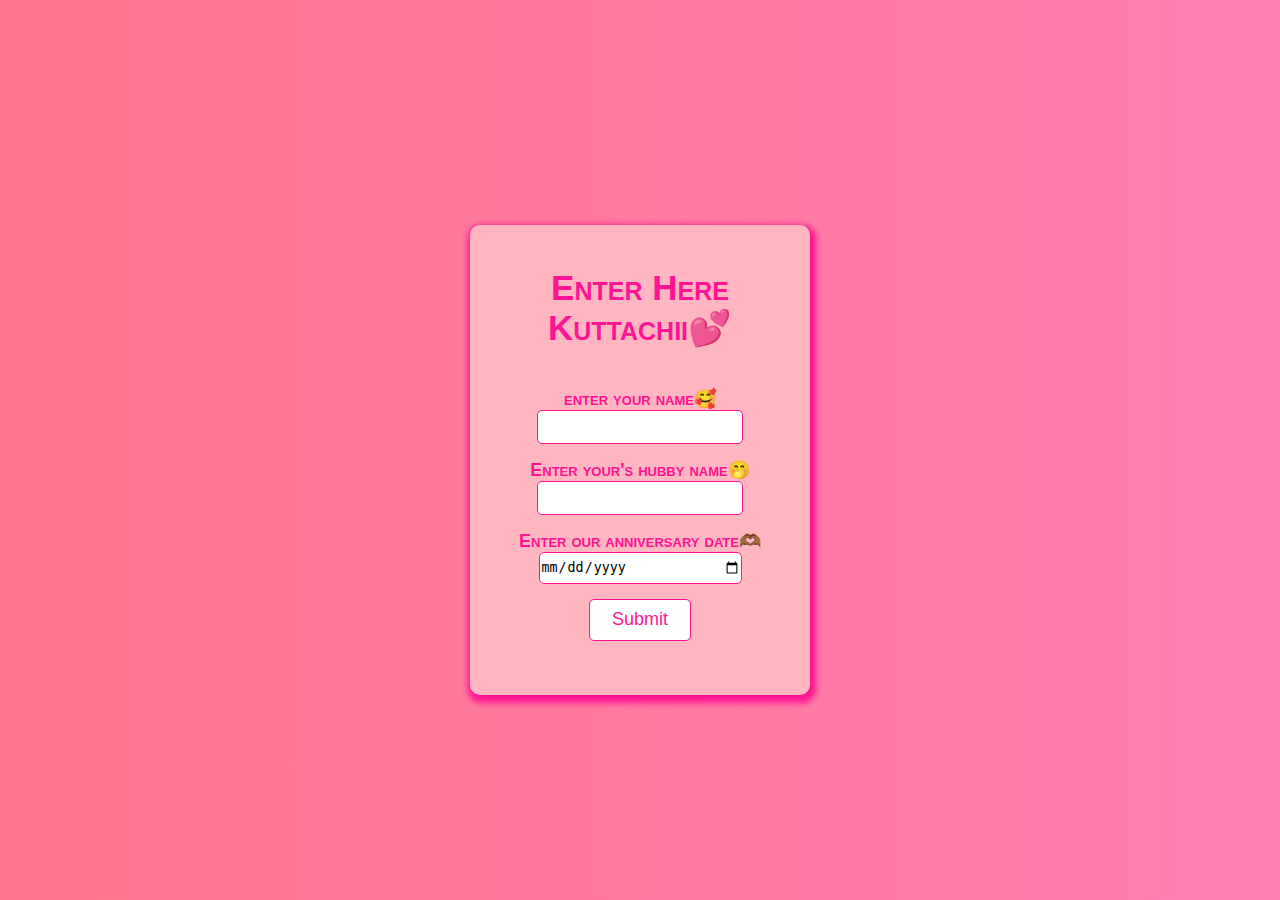
<file: index.html>
<!DOCTYPE html>
<html lang="en">

<head>
    <meta charset="UTF-8">
    <meta name="viewport" content="width=device-width, initial-scale=1.0">
    <title>Love Letter 💌</title>
    <link rel="shortcut icon" href="envelope.png" type="image/x-icon">
    <link rel="stylesheet" href="index.css">
</head>

<body>
    <form action="next.html" method="post">
        <h1>Enter Here Kuttachii💕</h1>
        <label for="username">enter your name🥰
            <input type="text" id="username">
        </label>
        <label for="text">Enter your's hubby name🤭
            <input type="text" required>
        </label>
        <label for="anniversary">Enter our anniversary date🫶🏾
            <input type="date" id="anniversary">
        </label>
        <a href="next.html">Submit</a>
    </form>
</body>

</html>
</file>
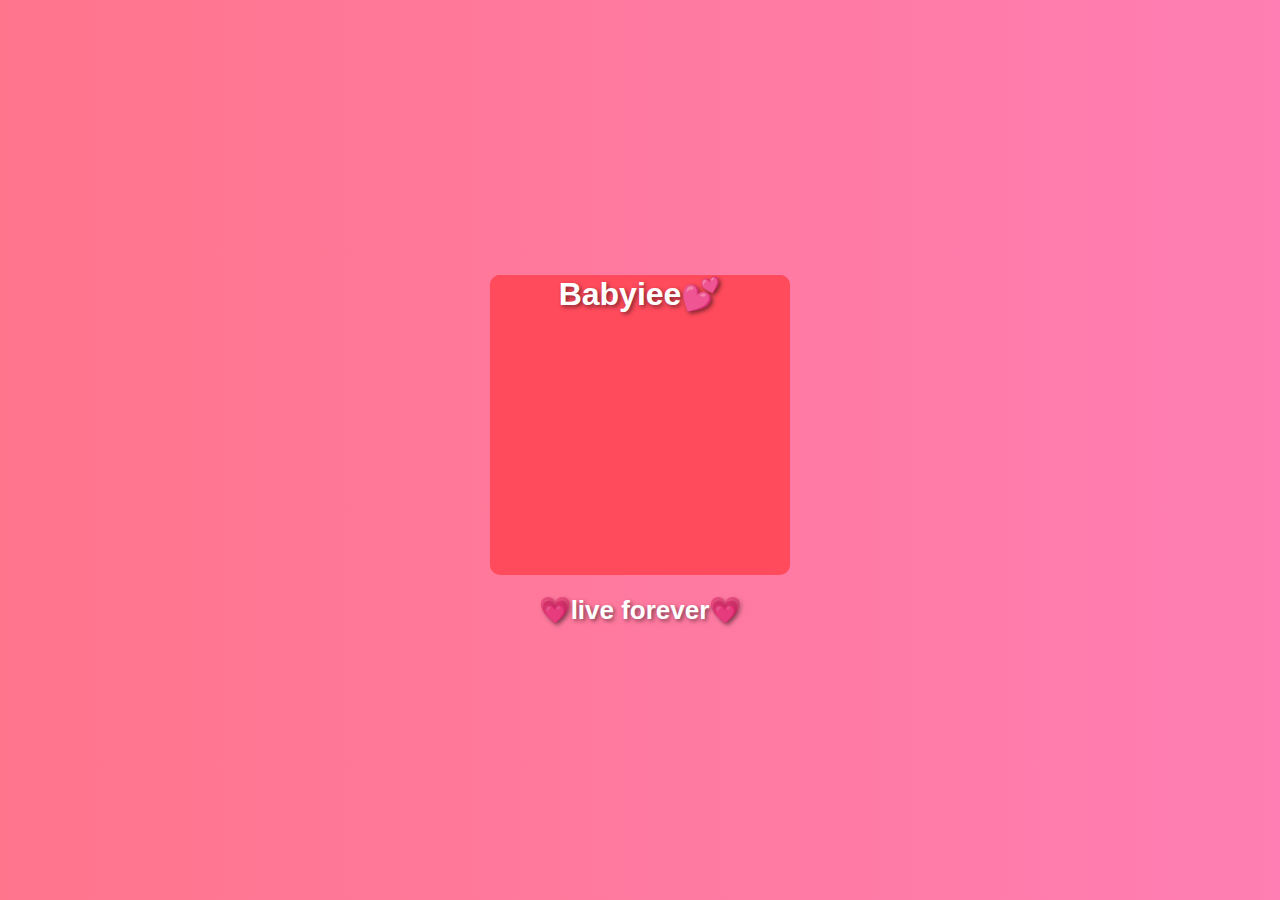
<file: next.html>
<!DOCTYPE html>
<html lang="en">

<head>
    <meta charset="UTF-8">
    <meta name="viewport" content="width=device-width, initial-scale=1.0">
    <title>Love Letter 💌</title>
    <link rel="shortcut icon" href="envelope.png" type="image/x-icon">
    <link rel="stylesheet" href="next.css">
</head>

<body>
    <div>
        <div class="container">
            <div class="envelope">
                <div class="top">
                    <h1>Babyiee💕</h1>
                </div>
                <div class="letter">
                    <h2>My Darling❤️</h2>
                    <p>
                        From the moment I met you,<br>
                        my world became brighter.<br>
                        You are my today and all of my tomorrows.💕
                    </p>
                    <a href="word.html">Click Here</a>
                </div>
            </div>
            <h1 class="hint">💗live forever💗</h1>
        </div>

</body>

</html>
</file>
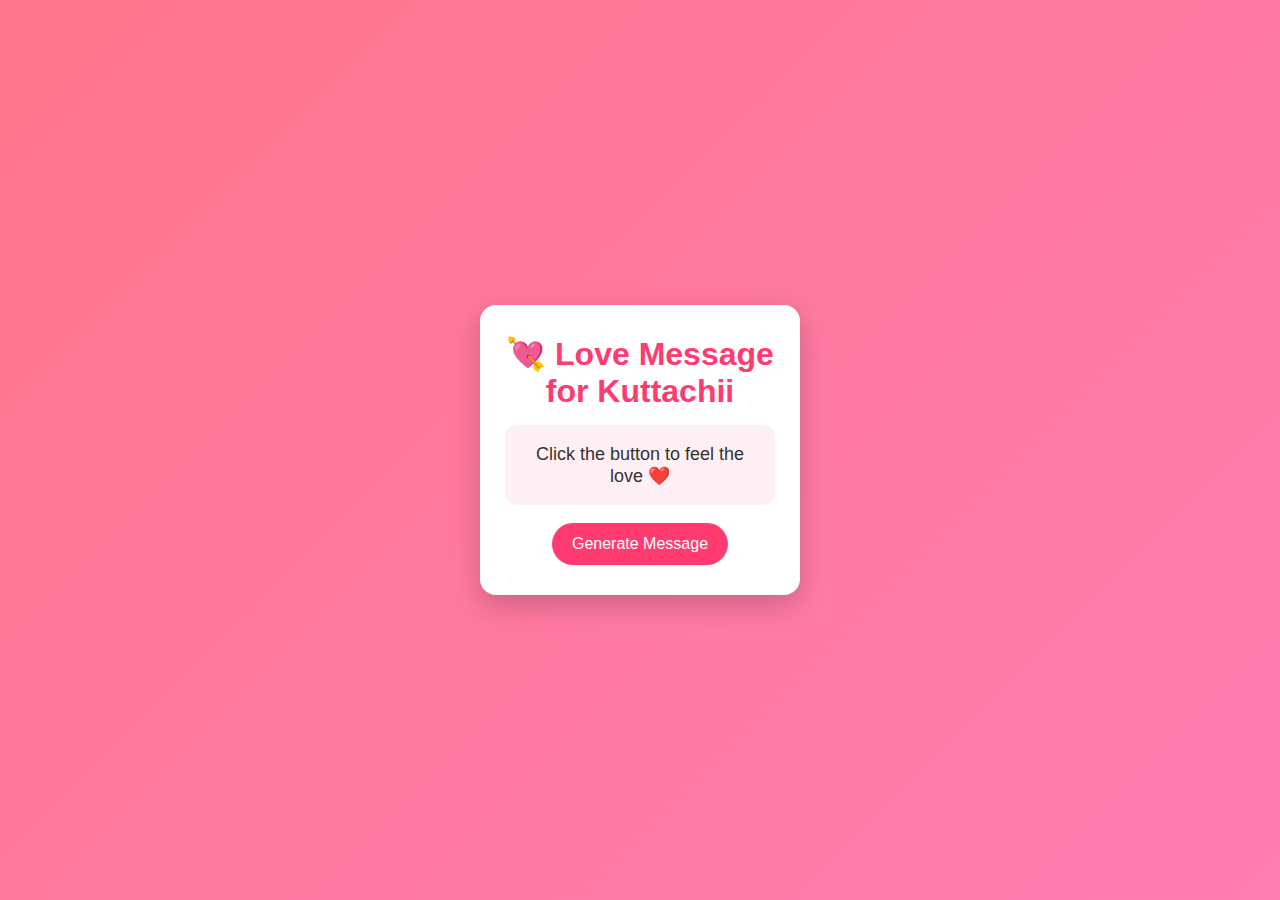
<file: word.html>
<!DOCTYPE html>
<html lang="en">
<head>
<meta charset="UTF-8">
<title>Love Letter 💌</title>
<link rel="shortcut icon" href="envelope.png" type="image/x-icon">
<link rel="stylesheet" href="word.css">
</head>

<body>

<div class="container">
  <h1>💘 Love Message for Kuttachii</h1>

  <div id="message" class="message-box">
    Click the button to feel the love ❤️
  </div>

  <button onclick="generateLove()">Generate Message</button>
</div>

<script>
const messages = [
  "You are the reason my heart smiles every day ❤️",
  "Every moment with you is my favorite moment 💕",
  "You make my world brighter just by being in it ✨",
  "I never knew what love was until I met you 💖",
  "Your smile is my favorite view 😍",
  "With you, everything feels right 💘",
  "You are my today and all of my tomorrows 💝",
  "My heart chose you, and it will always choose you ❤️"
];

function generateLove(){
  const box = document.getElementById("message");

  const randomIndex = Math.floor(Math.random() * messages.length);

  box.style.animation = "none";
  box.offsetHeight; // re-trigger animation
  box.style.animation = "pop .4s ease";

  box.textContent = messages[randomIndex];
}
</script>

</body>
</html>
</file>
<file: index.css>
body {
            background: linear-gradient(to right, #ff758c, #ff7eb3);
            font-family: 'Segoe UI', Tahoma, Geneva, Verdana, sans-serif;
            display: flex;
            justify-content: center;
            align-items: center;
            height: 100vh;
            margin: auto;
        }

        form {
            display: flex;
            flex-direction: column;
            align-items: center;
            gap: 15px;
            margin-top: 20px;
            padding: 20px;
            border-radius: 10px;
            background-color: lightpink;
            box-shadow: 2px 4px 6px 4px deeppink;
            height: 430px;
            width: 300px;
            animation: pulse 1.3s infinite;
        }

        @keyframes pulse {
            0% {
                transform: scale(1);
                box-shadow: 0 0 0 0 rgba(255, 20, 147, 0.7);
            }
        }

        form label input {
            width: 200px;
            height: 30px;
            border-radius: 5px;
            border: none;
            border: 1px solid deeppink;
            outline: none;
        }

        form ::placeholder {
            color: deeppink;
            font-weight: bold;
            font-size: 18px;
            text-align: center;
        }

        form label {
            color: deeppink;
            font-size: 18px;
            font-weight: bold;
            font-variant: small-caps;
            text-align: center;
        }

        form h1 {
            color: deeppink;
            font-size: 35px;
            font-variant: small-caps;
            text-align: center;
        }

        form a {
            width: 100px;
            height: 40px;
            border-radius: 5px;
            border: none;
            background-color: white;
            color: deeppink;
            font-size: 18px;
            border: 1px solid deeppink;
            display: flex;
            align-items: center;
            justify-content: center;
            text-decoration: none;
        }

        form a:hover {
            box-shadow: 1px 1px 3px 2px deeppink;
        }
</file>
<file: next.css>
* {
        margin: 0px;
        padding: 0px;
        box-sizing: border-box;
    }

    body {
        height: 100vh;
        display: flex;
        justify-content: center;
        align-items: center;
        background: linear-gradient(to right, #ff758c, #ff7eb3);
        font-family: 'Segoe UI', Tahoma, Geneva, Verdana, sans-serif;
    }
    
    .container {
        text-align: center;
    }

    .top h1 {
        color: white;
        margin-bottom: 20px;
        text-shadow: 2px 2px 4px rgba(0, 0, 0, 0.5);
    }

    .envelope {
        position: relative;
        width: 300px;
        height: 300px;
        background: #ff4b5c;
        border-radius: 10px;
        overflow: hidden;
        cursor: pointer;
    }

    .top {
        position: absolute;
        top: 0;
        left: 0;
        width: 100%;
        height: 50px;
        background: #ff4b5c;
    }

    .letter {
        position: absolute;
        top: 50px;
        left: 0;
        width: 100%;
        height: 150px;
        background: #fff0f5;
        padding: 20px;
        box-sizing: border-box;
        transform: translateX(350px);
        transition: transform 0.5s ease;
    }

    .letter h2 {
        margin: 0;
        font-size: 24px;
        color: #ff4b5c;
    }

    .letter p {
        margin: 10px 0;
        font-size: 16px;
        color: #555;
    }

    .letter span {
        display: block;
        margin-top: 10px;
        color: #ff4b5c;
        font-weight: bold;
    }

    .envelope:hover .letter {
        transform: translateY(0);
    }

    .hint {
        margin-top: 20px;
        color: white;
        font-size: 26px;
        animation: pulse 1.3s infinite;
        text-shadow: 2px 2px 4px rgba(0, 0, 0, 0.5);
    }
    .container a{
        display: block;
        margin-top: 20px;
        padding: 10px;
        background-color: #ff4b5c;
        color: white;
        border-radius: 5px;
        text-decoration: none;
        transition: background-color 0.3s ease;
        font-size: 20px;
    }
    .container a:hover{
        background-color: #ff758c;
       box-shadow: 2px 4px 6px 4px #ff4b5c;
    }
    @keyframes pulse {
        0% {
            opacity: 1;
        }

        50% {
            opacity: 0.8;
        }

        100% {
            opacity: 1;
        }
    }
</file>
<file: word.css>
*{
  margin:0;
  padding:0;
  box-sizing:border-box;
  font-family: Arial, sans-serif;
}

body{
  min-height:100vh;
  display:flex;
  justify-content:center;
  align-items:center;
  background:linear-gradient(135deg,#ff758c,#ff7eb3);
}

.container{
  background:#fff;
  padding:30px 25px;
  width:320px;
  border-radius:16px;
  text-align:center;
  box-shadow:0 10px 30px rgba(0,0,0,.2);
  animation:fadeIn .8s ease;
}

h1{
  color:#ff3b6f;
  margin-bottom:15px;
}

.message-box{
  min-height:80px;
  display:flex;
  align-items:center;
  justify-content:center;
  padding:15px;
  border-radius:12px;
  background:#fff0f5;
  color:#333;
  font-size:18px;
  margin-bottom:18px;
  animation:pop .4s ease;
}

button{
  border:none;
  outline:none;
  padding:12px 20px;
  background:#ff3b6f;
  color:white;
  border-radius:30px;
  font-size:16px;
  cursor:pointer;
  transition:transform .2s;
  animation:pulse 1.8s infinite;
}

button:hover{
  transform:scale(1.05);
}

/* animations */

@keyframes pulse{
  0%{box-shadow:0 0 0 0 rgba(255,59,111,.6);}
  70%{box-shadow:0 0 0 15px rgba(255,59,111,0);}
  100%{box-shadow:0 0 0 0 rgba(255,59,111,0);}
}

@keyframes pop{
  from{transform:scale(.9);opacity:0;}
  to{transform:scale(1);opacity:1;}
}

@keyframes fadeIn{
  from{opacity:0;transform:translateY(20px);}
  to{opacity:1;transform:translateY(0);}
}
</file>
